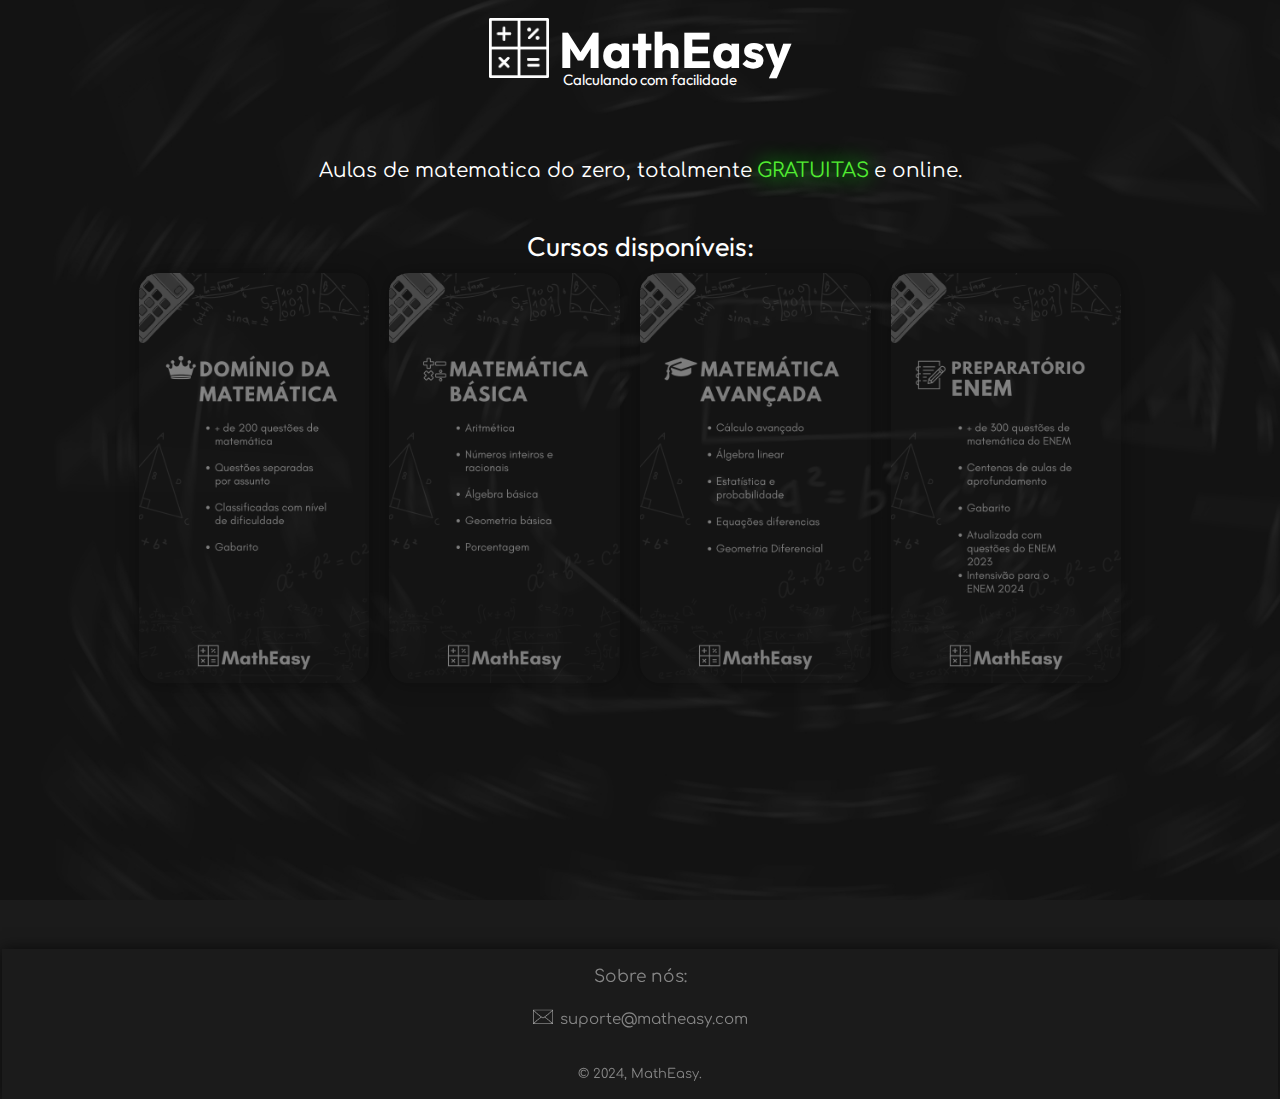
<file: index.html>
<!DOCTYPE html>
<html lang="en">
<head>
    <link rel="icon" href="img/mathIcon.png">
    <meta charset="UTF-8">
    <meta name="viewport" content="width=device-width, initial-scale=1.0">
    <title>MathEasy</title>
    <link rel="stylesheet" href="css/home.css">
</head>
<body>
    <link rel="preconnect" href="https://fonts.googleapis.com">
<link rel="preconnect" href="https://fonts.gstatic.com" crossorigin>
<link href="https://fonts.googleapis.com/css2?family=Comfortaa:wght@300..700&display=swap" rel="stylesheet">

<link rel="preconnect" href="https://fonts.googleapis.com">
<link rel="preconnect" href="https://fonts.gstatic.com" crossorigin>
<link href="https://fonts.googleapis.com/css2?family=Comfortaa:wght@300..700&family=Outfit:wght@100..900&display=swap" rel="stylesheet">
    


<div class="divTitulo">
    <img class="logoIcon" src="img/mathIcon.png" alt="">
    <h1 class="titulo">Mat</h1><h1 class="titulo" onclick="location.href = 'helloworld.html'">h</h1><h1 class="titulo">Easy</h1>
</div>

<p class="slogan">Calculando com facilidade</p>

<div class="divTextos">
    <p class="texto1">Aulas de matematica do zero, totalmente </p><p class="texto3">GRATUITAS</p> <p class="texto1">e online.</p> 
</div>



<p class="texto2">Cursos disponíveis:</p>
<div class="divFolders">
    <div class="fundoFolders">

        
        <br>
        <img class="folderCursos" onclick="location.href = 'cadastrar.html'" src="img/folder1.png" alt="">
        <img class="folderCursos" onclick="location.href = 'cadastrar.html'" src="img/folder2.png" alt="">
        <img class="folderCursos" onclick="location.href = 'cadastrar.html'" src="img/folder3.png" alt="">
        <img class="folderCursos" onclick="location.href = 'cadastrar.html'" src="img/folder4.png" alt="">
    </div>
</div>

<br><br><br><br><br><br><br>

<div class="divInfos">
    <div class="fundoInfos">
        <br>
            <label class="infoTitulo">Sobre nós:</label>
        <br><br>
            <img class="imgInfo" src="img/envelope2.png" alt="">
            <label class="info1"> suporte@matheasy.com</label>
        <br><br><br>
            <label class="info2">© 2024, MathEasy.</label>
    </div>
</div>













</body>
</html>



<!-- espaço invisel   -->
<!-- <input type="text" class="primeironome" placeholder="Teste"> -->
</file>
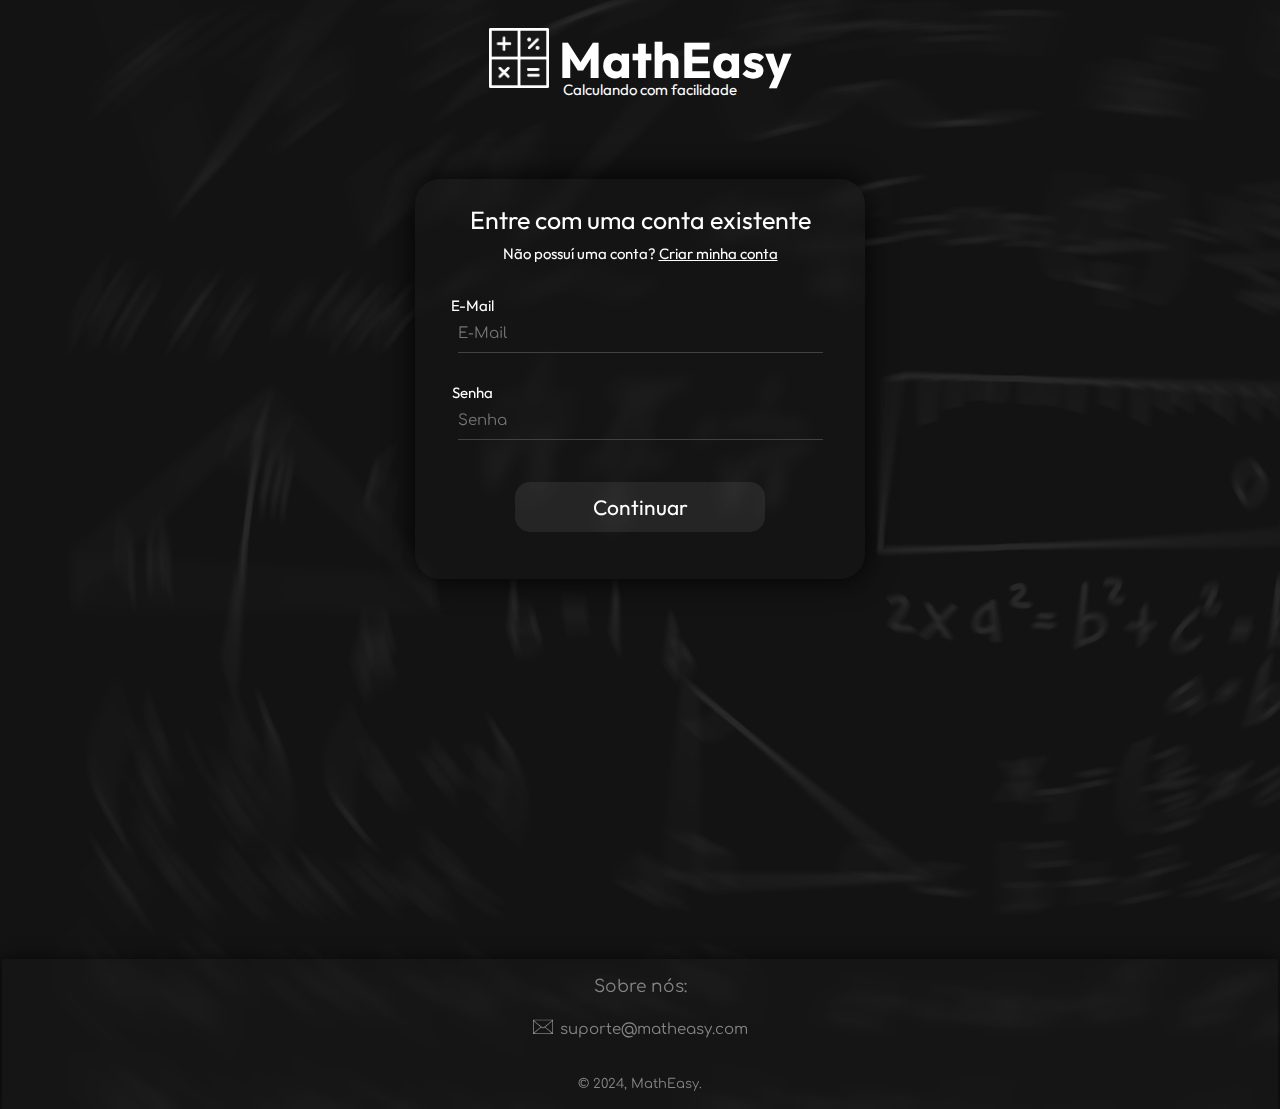
<file: login.html>
<!DOCTYPE html>
<html lang="en">
<head>
    <link rel="icon" href="img/mathIcon.png">
    <meta charset="UTF-8">
    <meta name="viewport" content="width=device-width, initial-scale=1.0">
    <title>MathEasy / Login</title>
    <link rel="stylesheet" href="css/login.css">
</head>
<body>
    <link rel="preconnect" href="https://fonts.googleapis.com">
    <link rel="preconnect" href="https://fonts.gstatic.com" crossorigin>
    <link href="https://fonts.googleapis.com/css2?family=Comfortaa:wght@300..700&display=swap" rel="stylesheet">
    
    <link rel="preconnect" href="https://fonts.googleapis.com">
    <link rel="preconnect" href="https://fonts.gstatic.com" crossorigin>
    <link href="https://fonts.googleapis.com/css2?family=Comfortaa:wght@300..700&family=Outfit:wght@100..900&display=swap" rel="stylesheet">


    <div class="divTitulo">
        <img class="logoIcon" src="img/mathIcon.png" alt="">
        <h1 class="titulo" onclick="location.href = 'index.html'">MathEasy</h1>
    </div>

    <p class="slogan">Calculando com facilidade</p>

    <div class="divCadastro">
        <div class="fundoCadastro">
            <form>
                <p class="subTituloCad">Entre com uma conta existente</p>
                <br>
                <p class="subLogin">Não possuí uma conta? <a class="loginText" href="cadastrar.html">Criar minha conta</a> </p>
                <br>

                <label class="label3">E-Mail</label><br>
                <input class="caixa3" type="text" placeholder="E-Mail" required>
                <br>
                <label class="label6">Senha</label><br>
                <input class="caixa6" type="password" placeholder="Senha" required>
                <br>
                <button class="botao1">Continuar</button>
            </form>
        </div>
    </div>


    <div class="divInfos">
        <div class="fundoInfos">
            <br>
                <label class="infoTitulo">Sobre nós:</label>
            <br><br>
                <img class="imgInfo" src="img/envelope2.png" alt="">
                <label class="info1"> suporte@matheasy.com</label>
            <br><br><br>
                <label class="info2">© 2024, MathEasy.</label>
        </div>
    </div>











</body>
</html>
</file>
<file: css/home.css>
body{
    background-color: rgb(27, 27, 27);
    background-image: url(../img/fundo1.jpg);
    background-size: cover;
    background-attachment: fixed;
}

.divTitulo{
    display: flex;
    justify-content: center;
    
}

.logoIcon{
    margin-top: 10px;
    width: 60px;
    height: 60px;
    margin-right: 10px;
    transition: 1s;
}

.logoIcon:{

    transform: rotate(180deg);
}

.titulo{
    margin-top: 10px;
    font-family: "Outfit", sans-serif;
    font-style: normal;
    color: rgb(255, 255, 255);
    font-size: 50px;
   
}

.slogan{
    display: flex;
    justify-content: center;
    margin-top: -45px;
    margin-left: 20px;
    margin-bottom: 80px;
    font-family: "Outfit", sans-serif;
    color: rgb(255, 255, 255);
    font-size: 15px;
}

.divTextos{
    display: flex;
    justify-content: center;
}

.texto1{
margin-top: -10px;
    font-family: "Comfortaa", sans-serif;

    font-size: 20px;
    color: rgb(255, 255, 255);
    
}

.texto2{
margin-bottom: 10px;
    font-family: "Outfit", sans-serif;
    font-size: 27px;
    color: rgb(255, 255, 255);
    display: flex;
    justify-content: center;
  
}

.texto3{
    margin-top: -10px;
    margin-bottom: 10px;
        font-family: "Comfortaa", sans-serif;
        font-size: 20px;
        color: rgb(81, 236, 49);
        margin-left: 5px;
        margin-right: 5px;
        text-shadow: 0px 0px 20px rgba(9, 255, 0, 0.986);
       
      
    }

.fundoFolders{
    display: flex;
    justify-content: center;
    background-color:rgba(14, 14, 14, 0);
    width: 900px;
    height: 300px;
    border-radius: 25px;
    
}

.folderCursos{

    width: 240px;
    height: 410px;
    margin-right: 20px;
    border-radius: 20px;
    opacity: 45%;
    transition: 0.39s;
    box-shadow: 0px 0px 20px rgba(0, 0, 0, 0.644);
}

.folderCursos:hover{
    width: 310px;
    height: 500px;
    opacity: 100%;
    box-shadow: 0px 0px 30px rgba(0, 0, 0, 0.925);


}

.divFolders{
    display: flex;
    justify-content: center;
}

.divInfos{
    display: flex;
    text-align: center;
    justify-content: center;
    margin-top: 250px;
}

.fundoInfos{
    background-color: rgba(29, 29, 29, 0.2);
    box-shadow: 0px 0px 15px rgba(0, 0, 0, 0.658);
    backdrop-filter: blur(5px);
    width: 2000px;
    height: 150px;
    margin-right: -6px;
    margin-left: -6px;
    margin-bottom: -10px;
   
    
}

.infoTitulo{
    font-family: "Comfortaa", sans-serif;
    color: rgb(134, 134, 134);
    font-size: 17px;

}

.imgInfo{
    
    width: 20px;
    height: 20px;
    opacity: 60%;
}

.info1{
    
    font-family: "Comfortaa", sans-serif;
    color: rgb(134, 134, 134);
    font-size: 15px;
}

.info2{
    
    font-family: "Comfortaa", sans-serif;
    color: rgb(134, 134, 134);
    font-size: 13px;
}
















/* font-family: "Comfortaa", sans-serif; */
/* font-family: "Outfit", sans-serif; */
</file>
<file: css/login.css>
body{
    background-image: url(../img/fundo1.jpg);
}

.divTitulo{
    display: flex;
    justify-content: center;
}

.logoIcon{
    Margin-top: 20px;
    width: 60px;
    height: 60px;
    margin-right: 10px;
}

.titulo{
    Margin-top: 20px;
    font-family: "Outfit", sans-serif;
    font-style: normal;
    color: rgb(255, 255, 255);
    font-size: 50px;
  
}

.slogan{
    display: flex;
    justify-content: center;
    margin-top: -45px;
    margin-left: 20px;
    margin-bottom: 80px;
    font-family: "Outfit", sans-serif;
    color: rgb(255, 255, 255);
    font-size: 15px;
}

.divCadastro{
    display: flex;
    justify-content: center;
    text-align: center;
}

.fundoCadastro{
    background-color: rgba(25, 25, 25, 0.1);
    backdrop-filter: blur(8px);
    width: 450px;
    height: 400px;
    border-radius: 25px;
    box-shadow: 0px 0px 30px rgba(0, 0, 0, 0.925);
}

.subTituloCad{
    font-family: "Outfit", sans-serif;
    font-style: normal;
    font-size: 25px;
    color: rgb(255, 255, 255);
    margin-bottom: -10px;
    
}

.subLogin,
.loginText{
    font-family: "Outfit", sans-serif;
    font-style: normal;
    font-size: 15px;
    color: rgb(255, 255, 255);
    margin-top: 0px;
    margin-bottom: 15px;
    
}

.label3,
.label6{
    font-family: "Outfit", sans-serif;
    font-style: normal;
    font-size: 15px;
    color: rgb(255, 255, 255);
    margin-left: -335px;
}

.caixa3,
.caixa6{
    font-family: "Comfortaa", sans-serif;
    font-style: normal;
    width: 365px;
    padding: 10px 0;
    font-size: 15px;
    color: #fff;
    margin-bottom: 30px;
    border: none;
    border-bottom: 1px solid #414141;
    outline: none;
    background: transparent;
  
}

/* font-family: "Comfortaa", sans-serif;
font-style: normal;
background: transparent;
border-bottom: 1px solid rgba(255, 255, 255, 0.658);
color: aliceblue;
border: none;
border-radius: 10px;
width: 365px;
height: 45px;
margin-right: 8px;
margin-top: 12px;
margin-bottom: 12px;
font-size: 15px;
padding-left: 20px;
outline: none; */

.botao1{
    font-family: "Outfit", sans-serif;
    font-style: normal;
    border: none; 
    background-color: rgba(80, 80, 80, 0.3);
    color: rgb(255, 255, 255);
    width: 250px;
    height: 50px;
    border-radius: 15px;
    font-size: 21px;
    margin-top: 12px;
    transition: 0.5s;
}

.botao1:hover{
    background-color: rgb(219, 219, 219);
    color: black;
    width: 270px;
    height: 50px;
    font-size: 24px;
}

.divInfos{
    display: flex;
    text-align: center;
    justify-content: center;
    margin-top: 380px;
}

.fundoInfos{
    background-color: rgba(29, 29, 29, 0.2);
    box-shadow: 0px 0px 15px rgba(0, 0, 0, 0.658);
    backdrop-filter: blur(5px);
    width: 2000px;
    height: 150px;
    margin-right: -6px;
    margin-left: -6px;
    margin-bottom: -10px;
   
    
}

.infoTitulo{
    font-family: "Comfortaa", sans-serif;
    color: rgb(134, 134, 134);
    font-size: 17px;

}

.imgInfo{
    
    width: 20px;
    height: 20px;
    opacity: 60%;
}

.info1{
    
    font-family: "Comfortaa", sans-serif;
    color: rgb(134, 134, 134);
    font-size: 15px;
}

.info2{
    
    font-family: "Comfortaa", sans-serif;
    color: rgb(134, 134, 134);
    font-size: 13px;
}
</file>
